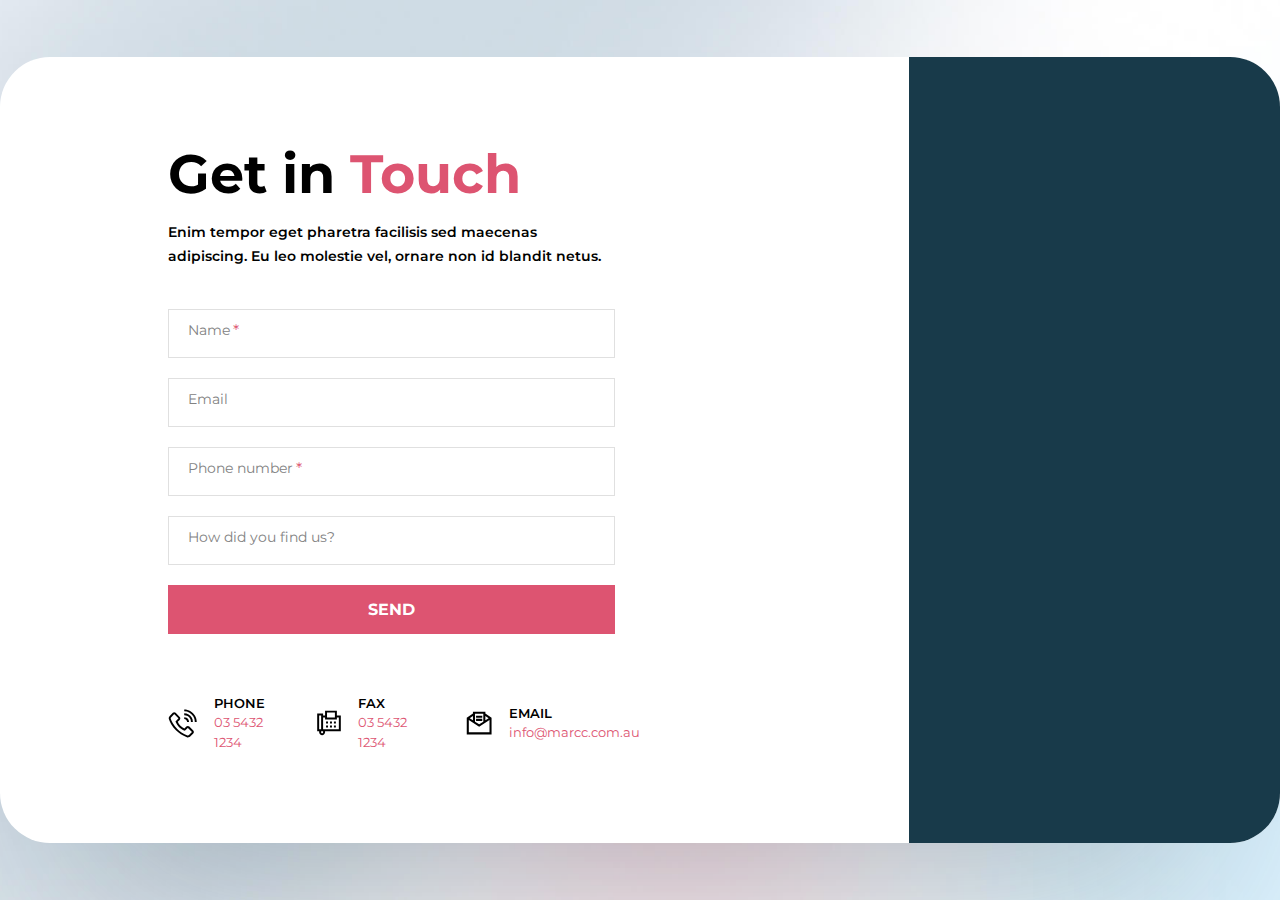
<file: index.html>
<!DOCTYPE html>
<html lang="en">
 
<head>
    <meta charset="UTF-8">
    <meta name="viewport" content="width=device-width, initial-scale=1.0">
    <link rel="stylesheet" href="css/style.css">
    <link href="https://fonts.googleapis.com/css?family=Montserrat:regular,600,700&display=swap" rel="stylesheet" />
    <title>Contact us</title>
</head>

<body>
    <div class="wrapper">
        <main class="page">
            <div class="page__container">
                <section class="contacts">
                    <div class="contacts__column getintouch">
                        <div class="getintouch__title">
                            Get in <span>Touch</span>
                        </div>
                        <div class="getintouch__text">
                            <p>Enim tempor eget pharetra facilisis sed maecenas adipiscing. Eu leo molestie vel, ornare
                                non id blandit netus.</p>
                        </div>
                        <form action="#" class="getintouch__form">
                            <div class="form__line">
                                <input id="i-1" required type="text" placeholder=" " class="getintouch__input">
                                <label for="i-1" class="form__label">Name <span>*</span></label>
                            </div>
                            <div class="form__line"><input id="i-2" type="email" placeholder=" " class="getintouch__input">
                                <label for="i-2" class="form__label">Email</label>
                            </div>
                            <div class="form__line"> <input id="i-3" required type="tel" placeholder=" " class="getintouch__input">
                                <label for="i-3" class="form__label">Phone number <span> *</span></label>
                            </div>
                            <div class="form__line"><input id="i-4" type="text" placeholder=" " class="getintouch__input">
                                <label for="i-4" class="form__label">How did you find us?</label>
                            </div>
                            <button type="submit" class="getintouch__button">send</button>
                        </form>
                        <div class="getintouch__contacts">
                            <div class="getintouch__contacts-column">
                                <div class="getintouch__contacts-icon">
                                    <img src="img/icons/01.svg" alt="">
                                </div>
                                <div class="getintouch__contacts_body">
                                    <div class="getintouch__contacts-text">PHONE</div>
                                    <div class="getintouch__contacts-link">
                                        <a href="tel:0354321234" class="getintouch__contacts-link_phone">03 5432
                                            1234</a>
                                    </div>
                                </div>
                            </div>
                            <div class="getintouch__contacts-column">
                                <div class="getintouch__contacts-icon">
                                    <img src="img/icons/02.svg" alt="">
                                </div>
                                <div class="getintouch__contacts_body">
                                    <div class="getintouch__contacts-text">FAX</div>
                                    <div class="getintouch__contacts-link">
                                        <a href="tel:0354321234" class="getintouch__contacts-link_phone">03 5432
                                            1234</a>
                                    </div>
                                </div>
                            </div>
                            <div class="getintouch__contacts-column">
                                <div class="getintouch__contacts-icon">
                                    <img src="img/icons/03.svg" alt="">
                                </div>
                                <div class="getintouch__contacts_body">
                                    <div class="getintouch__contacts-text">EMAIL</div>
                                    <div class="getintouch__contacts-link">
                                        <a href="mailto:info@marcc.com.au"
                                            class="getintouch__contacts-link_email">info@marcc.com.au</a>
                                    </div>
                                </div>
                            </div>
                        </div>
                    </div>
                    <div class="contacts__map">
                        <iframe
                            src="https://www.google.com/maps/embed?pb=!1m18!1m12!1m3!1d95780.47786840946!2d2.0577874082564076!3d41.39276734348303!2m3!1f0!2f0!3f0!3m2!1i1024!2i768!4f13.1!3m3!1m2!1s0x12a49816718e30e5%3A0x44b0fb3d4f47660a!2z0JHQsNGA0YHQtdC70L7QvdCwLCDQhtGB0L_QsNC90ZbRjw!5e0!3m2!1suk!2sua!4v1755031222206!5m2!1suk!2sua"
                            width="545" height="700" style="border:0;" allowfullscreen="" loading="lazy"
                            referrerpolicy="no-referrer-when-downgrade"></iframe>
                    </div>
                </section>
            </div>
        </main>
    </div>
</body>


</html>
</file>
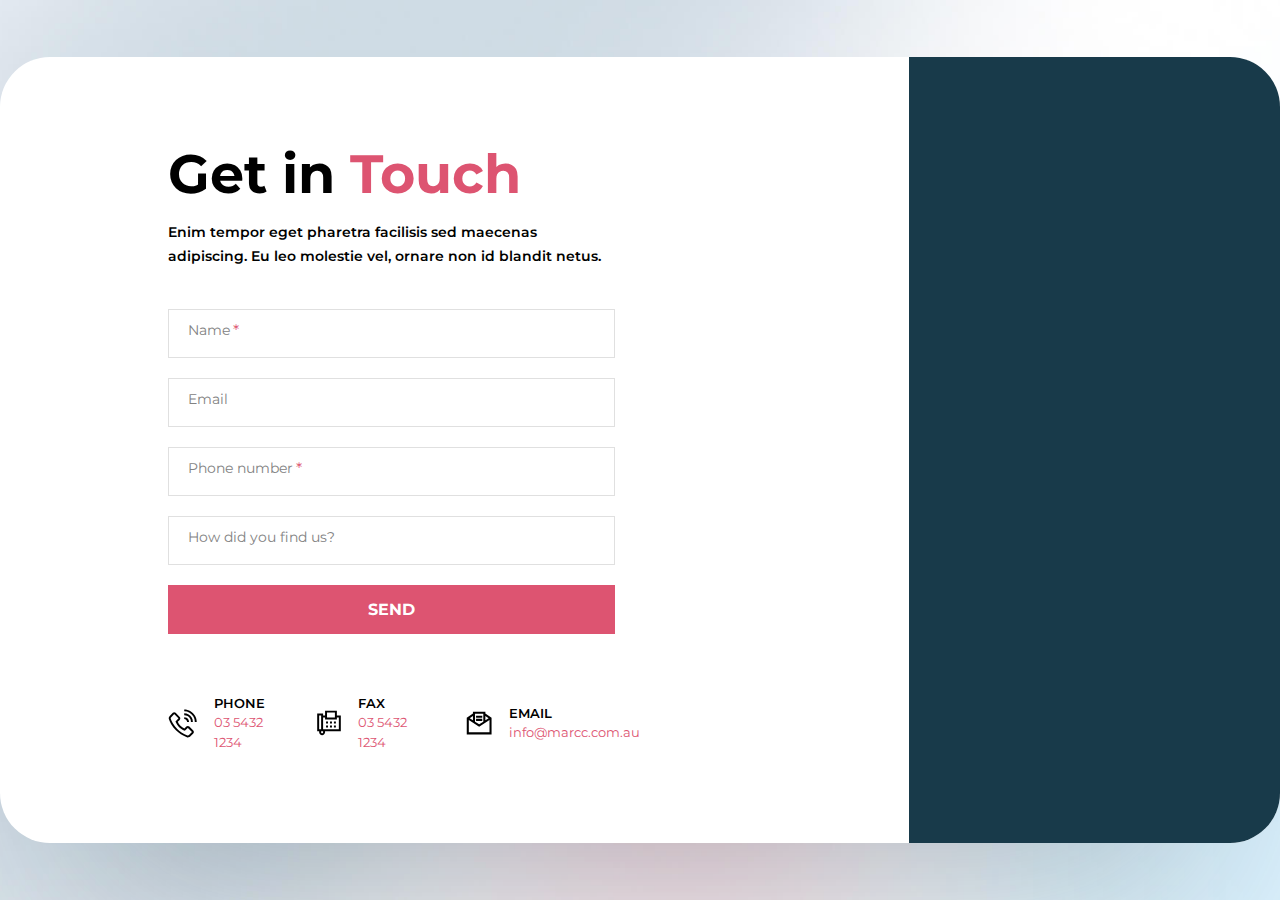
<file: Contact us/index.html>
<!DOCTYPE html>
<html lang="en">

<head>
    <meta charset="UTF-8">
    <meta name="viewport" content="width=device-width, initial-scale=1.0">
    <link rel="stylesheet" href="css/style.css">
    <link href="https://fonts.googleapis.com/css?family=Montserrat:regular,600,700&display=swap" rel="stylesheet" />
    <title>Contact us</title>
</head>

<body>
    <div class="wrapper">
        <main class="page">
            <div class="page__container">
                <section class="contacts">
                    <div class="contacts__column getintouch">
                        <div class="getintouch__title">
                            Get in <span>Touch</span>
                        </div>
                        <div class="getintouch__text">
                            <p>Enim tempor eget pharetra facilisis sed maecenas adipiscing. Eu leo molestie vel, ornare
                                non id blandit netus.</p>
                        </div>
                        <form action="#" class="getintouch__form">
                            <div class="form__line">
                                <input id="i-1" required type="text" placeholder=" " class="getintouch__input">
                                <label for="i-1" class="form__label">Name <span>*</span></label>
                            </div>
                            <div class="form__line"><input id="i-2" type="email" placeholder=" " class="getintouch__input">
                                <label for="i-2" class="form__label">Email</label>
                            </div>
                            <div class="form__line"> <input id="i-3" required type="tel" placeholder=" " class="getintouch__input">
                                <label for="i-3" class="form__label">Phone number <span> *</span></label>
                            </div>
                            <div class="form__line"><input id="i-4" type="text" placeholder=" " class="getintouch__input">
                                <label for="i-4" class="form__label">How did you find us?</label>
                            </div>
                            <button type="submit" class="getintouch__button">send</button>
                        </form>
                        <div class="getintouch__contacts">
                            <div class="getintouch__contacts-column">
                                <div class="getintouch__contacts-icon">
                                    <img src="img/icons/01.svg" alt="">
                                </div>
                                <div class="getintouch__contacts_body">
                                    <div class="getintouch__contacts-text">PHONE</div>
                                    <div class="getintouch__contacts-link">
                                        <a href="tel:0354321234" class="getintouch__contacts-link_phone">03 5432
                                            1234</a>
                                    </div>
                                </div>
                            </div>
                            <div class="getintouch__contacts-column">
                                <div class="getintouch__contacts-icon">
                                    <img src="img/icons/02.svg" alt="">
                                </div>
                                <div class="getintouch__contacts_body">
                                    <div class="getintouch__contacts-text">FAX</div>
                                    <div class="getintouch__contacts-link">
                                        <a href="tel:0354321234" class="getintouch__contacts-link_phone">03 5432
                                            1234</a>
                                    </div>
                                </div>
                            </div>
                            <div class="getintouch__contacts-column">
                                <div class="getintouch__contacts-icon">
                                    <img src="img/icons/03.svg" alt="">
                                </div>
                                <div class="getintouch__contacts_body">
                                    <div class="getintouch__contacts-text">EMAIL</div>
                                    <div class="getintouch__contacts-link">
                                        <a href="mailto:info@marcc.com.au"
                                            class="getintouch__contacts-link_email">info@marcc.com.au</a>
                                    </div>
                                </div>
                            </div>
                        </div>
                    </div>
                    <div class="contacts__map">
                        <iframe
                            src="https://www.google.com/maps/embed?pb=!1m18!1m12!1m3!1d95780.47786840946!2d2.0577874082564076!3d41.39276734348303!2m3!1f0!2f0!3f0!3m2!1i1024!2i768!4f13.1!3m3!1m2!1s0x12a49816718e30e5%3A0x44b0fb3d4f47660a!2z0JHQsNGA0YHQtdC70L7QvdCwLCDQhtGB0L_QsNC90ZbRjw!5e0!3m2!1suk!2sua!4v1755031222206!5m2!1suk!2sua"
                            width="545" height="700" style="border:0;" allowfullscreen="" loading="lazy"
                            referrerpolicy="no-referrer-when-downgrade"></iframe>
                    </div>
                </section>
            </div>
        </main>
    </div>
</body>

</html>
</file>
<file: css/style.css>
/*----------Reset styles----------*/
@import url(reset.css);

/*--------------------------------*/
body {
    font-family: "montserrat", sans-serif;
}

/* ------------------------------------ */
.wrapper {
    min-height: 100%;
    overflow: clip;
    display: flex;
    flex-direction: column;
}

/* ------------------------------------ */
.page {
    flex: 1 1 auto;
    background: url(../img/bg.jpg) center/cover;
}

.page__image {
    position: absolute;
    width: 100%;
    height: 100%;
    top: 0;
    left: 0;
}

.page__container {
    max-width: 1470px;
    min-height: 100vh;
    margin: 0 auto;
    display: flex;
    align-items: center;
    padding: 10px 0px 1 0px;
}

/* ------------------------------------ */
.contacts {
    background-color: #fff;
    position: relative;
    z-index: 1;
    display: flex;
    justify-content: center;
    box-shadow: 0px 141px 200px -80px rgba(25, 58, 75, 0.3);
    border-radius: 50px;
    padding: 40px 50px;

}

.contacts__column {}

/* ------------------------------------ */
.getintouch {
    margin: 50px 50px 50px 0px;
    display: flex;
    flex-direction: column;
    max-width: 37.8472222%;
}

.getintouch__title {
    font-weight: 700;
    line-height: auto;
    font-size: 54px;
    margin-bottom: 20px;
}

.getintouch__title span {
    color: #DD5471;
}

.getintouch__text {
    color: #000;
    font-weight: 600;
    font-size: 14px;
    line-height: 171%;
    margin-bottom: 40px;
}

.getintouch__form {
    display: flex;
    flex-direction: column;
}

.form__line {
    position: relative;
    margin-bottom: 20px;
    cursor: copy;
}

.getintouch__input {
    width: 100%;
    padding: 14px 20px;
    border: 1px solid #E0E0E0;
    z-index: 3;
}

.getintouch__input:focus+.form__label {
    opacity: 0;
}

.getintouch__input:not(:placeholder-shown)+.form__label {
    opacity: 0;
}

.form__label {
    color: #828282;
    padding-left: 20px;
    position: absolute;
    display: flex;
    top: 30%;
    font-size: 14px;
    font-weight: 171%;
    z-index: 1;
    transition: opacity 0.3s;
}

.form__label span {
    color: #DD5471;
    margin-left: 3px;
    font-size: 16px;
}

.getintouch__button {
    display: flex;
    align-items: center;
    justify-content: center;
    background: #DD5471;
    padding: 15px 0;
    color: #fff;
    text-transform: uppercase;
    font-size: 16px;
    font-weight: 700;
    margin-bottom: 60px;
}

/* ------------------------------------- */
.getintouch__contacts {
    display: flex;
}

.getintouch__contacts-column {
    display: flex;
    align-items: center;
    flex: 1 0 33.333%;
    justify-content: center;
}

.getintouch__contacts-icon img {}

.getintouch__contacts_body {
    padding: 0px 40px 0px 17px;
}

.getintouch__contacts-text {
    font-weight: 600;
    font-size: 13px;
    line-height: 153%;
    letter-spacing: 2%;
}

.getintouch__contacts-link {
    color: #DD5471;
    font-size: 13px;
    line-height: 153%;
    letter-spacing: 2%;
}

/* ------------------------------------- */
.contacts__map {
    display: flex;
    max-width: 37.8472222%;
    display: flex;
    z-index: 2;
}

.contacts__map iframe {}

/* ------------------------------------- */
.contacts::before {
    content: "";
    position: absolute;
    height: 100%;
    width: 29%;
    top: 0;
    right: 0;
    background: #183A4A;
    border-radius: 0px 50px 50px 0px;
}

/* ------------------------------------- */
</file>
<file: Contact us/css/style.css>
/*----------Reset styles----------*/
@import url(reset.css);

/*--------------------------------*/
body {
    font-family: "montserrat", sans-serif;
}

/* ------------------------------------ */
.wrapper {
    min-height: 100%;
    overflow: clip;
    display: flex;
    flex-direction: column;
}

/* ------------------------------------ */
.page {
    flex: 1 1 auto;
    background: url(../img/bg.jpg) center/cover;
}

.page__image {
    position: absolute;
    width: 100%;
    height: 100%;
    top: 0;
    left: 0;
}

.page__container {
    max-width: 1470px;
    min-height: 100vh;
    margin: 0 auto;
    display: flex;
    align-items: center;
    padding: 10px 0px 1 0px;
}

/* ------------------------------------ */
.contacts {
    background-color: #fff;
    position: relative;
    z-index: 1;
    display: flex;
    justify-content: center;
    box-shadow: 0px 141px 200px -80px rgba(25, 58, 75, 0.3);
    border-radius: 50px;
    padding: 40px 50px;

}

.contacts__column {}

/* ------------------------------------ */
.getintouch {
    margin: 50px 50px 50px 0px;
    display: flex;
    flex-direction: column;
    max-width: 37.8472222%;
}

.getintouch__title {
    font-weight: 700;
    line-height: auto;
    font-size: 54px;
    margin-bottom: 20px;
}

.getintouch__title span {
    color: #DD5471;
}

.getintouch__text {
    color: #000;
    font-weight: 600;
    font-size: 14px;
    line-height: 171%;
    margin-bottom: 40px;
}

.getintouch__form {
    display: flex;
    flex-direction: column;
}

.form__line {
    position: relative;
    margin-bottom: 20px;
    cursor: copy;
}

.getintouch__input {
    width: 100%;
    padding: 14px 20px;
    border: 1px solid #E0E0E0;
    z-index: 3;
}

.getintouch__input:focus+.form__label {
    opacity: 0;
}

.getintouch__input:not(:placeholder-shown)+.form__label {
    opacity: 0;
}

.form__label {
    color: #828282;
    padding-left: 20px;
    position: absolute;
    display: flex;
    top: 30%;
    font-size: 14px;
    font-weight: 171%;
    z-index: 1;
    transition: opacity 0.3s;
}

.form__label span {
    color: #DD5471;
    margin-left: 3px;
    font-size: 16px;
}

.getintouch__button {
    display: flex;
    align-items: center;
    justify-content: center;
    background: #DD5471;
    padding: 15px 0;
    color: #fff;
    text-transform: uppercase;
    font-size: 16px;
    font-weight: 700;
    margin-bottom: 60px;
}

/* ------------------------------------- */
.getintouch__contacts {
    display: flex;
}

.getintouch__contacts-column {
    display: flex;
    align-items: center;
    flex: 1 0 33.333%;
    justify-content: center;
}

.getintouch__contacts-icon img {}

.getintouch__contacts_body {
    padding: 0px 40px 0px 17px;
}

.getintouch__contacts-text {
    font-weight: 600;
    font-size: 13px;
    line-height: 153%;
    letter-spacing: 2%;
}

.getintouch__contacts-link {
    color: #DD5471;
    font-size: 13px;
    line-height: 153%;
    letter-spacing: 2%;
}

/* ------------------------------------- */
.contacts__map {
    display: flex;
    max-width: 37.8472222%;
    display: flex;
    z-index: 2;
}

.contacts__map iframe {}

/* ------------------------------------- */
.contacts::before {
    content: "";
    position: absolute;
    height: 100%;
    width: 29%;
    top: 0;
    right: 0;
    background: #183A4A;
    border-radius: 0px 50px 50px 0px;
}

/* ------------------------------------- */
</file>
